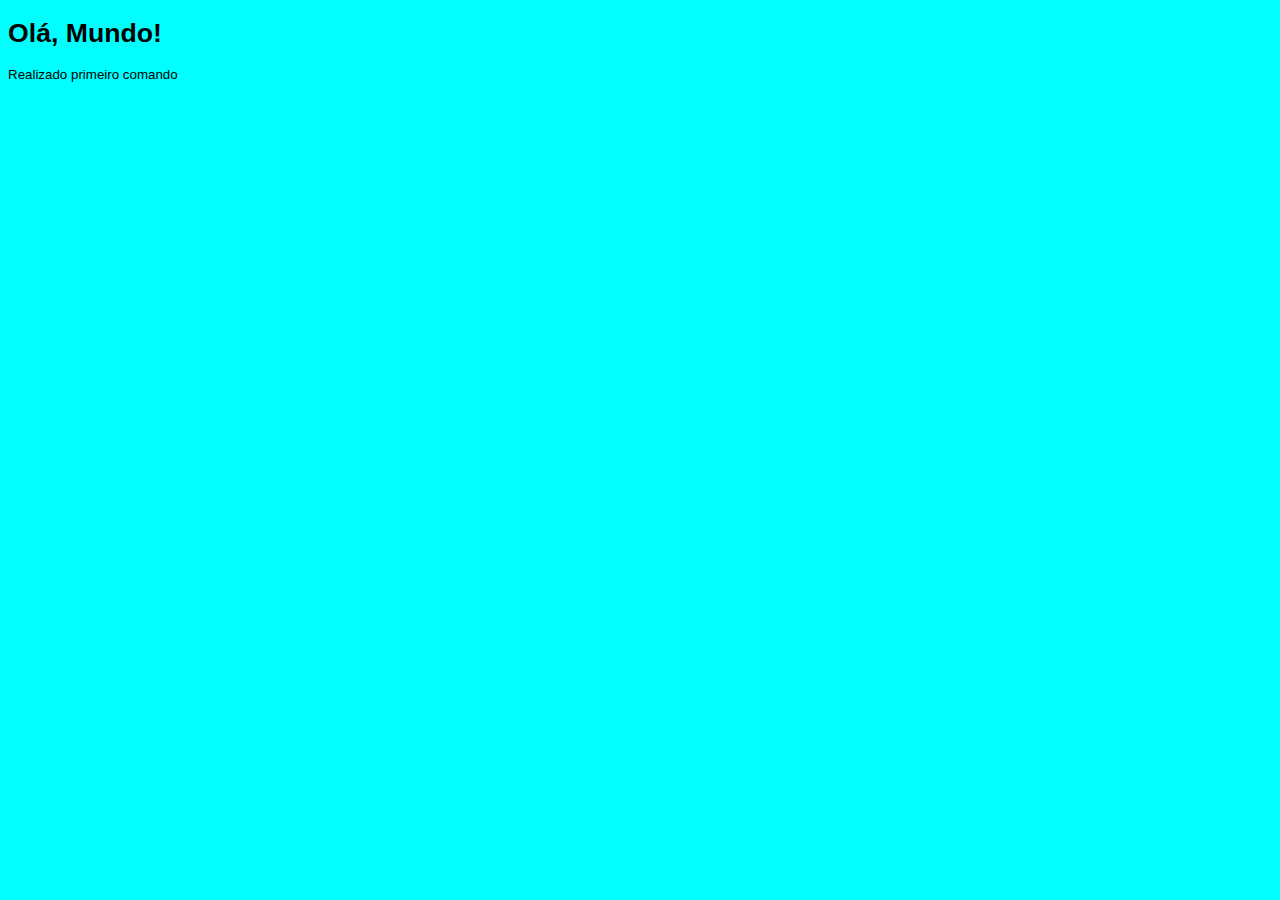
<file: aula003/index.html>
<!DOCTYPE html>
<html lang="pt-br">
<head>
    <meta charset="UTF-8">
    <meta name="viewport" content="width=device-width, initial-scale=1.0">
    <title>Meu Primeiro Programa</title>
    <style>
        body{
            background-color: aqua; /* comentario em css */
            font: normal 10pt arial; 

        }
    </style>
</head>
<body>
   <h1> Olá, Mundo!</h1>
   <P> Realizado primeiro comando </P> <!-- comentario em html -->
   <script>
 var n1 = Number.parseInt(window.prompt ('digite um numero: ')) // retorna string//
var n2 = Number.parseInt(window.prompt ('digite outro numero: ')) // retorna string//
var s = n1 + n2 
window.alert('A soma dos valores é ' + s) //concatenação//
// (number + number) para adição
// (string + string) para concatenação
   </script>
   
</body>
</html>
</file>
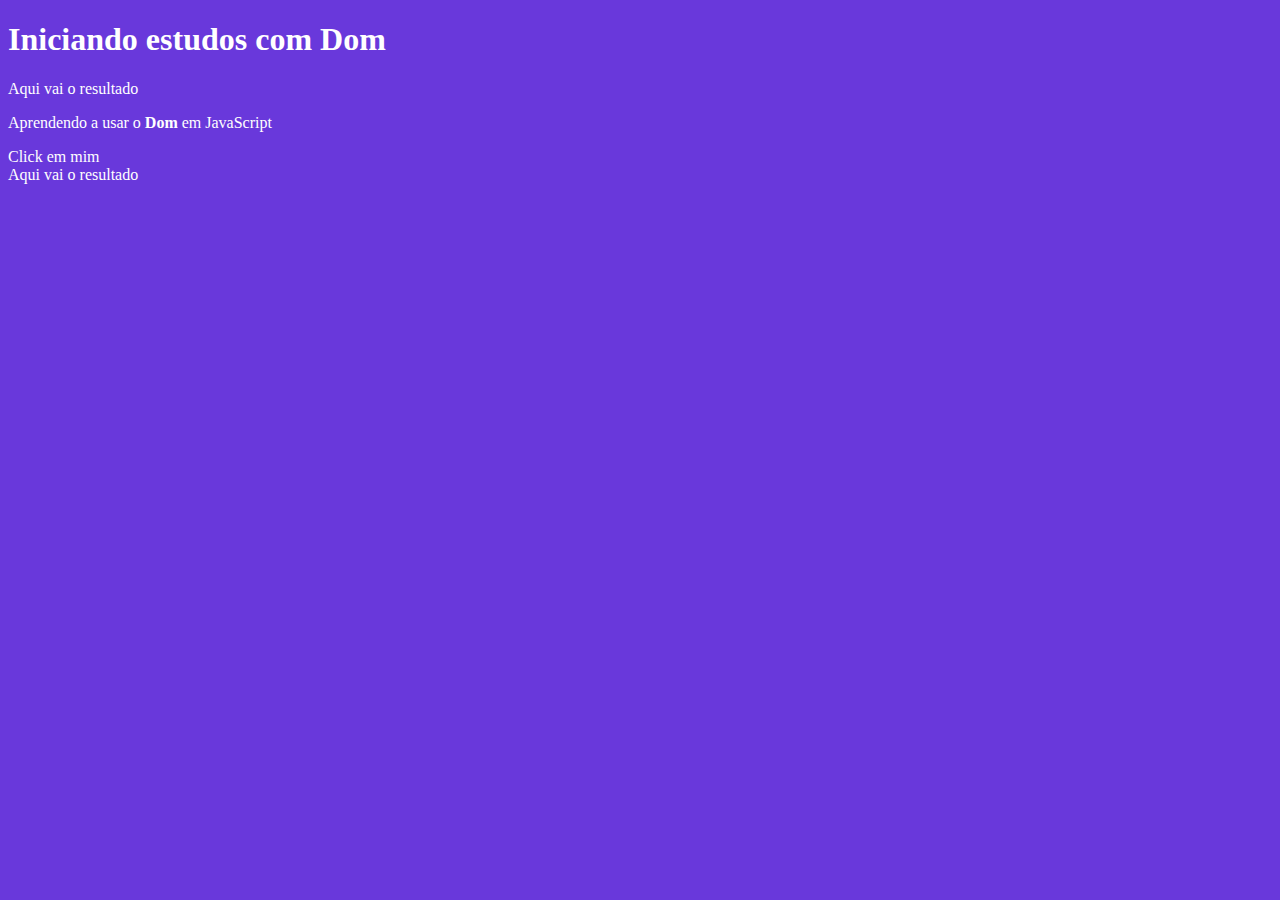
<file: aula005/index.html>
<!DOCTYPE html>
<html lang="pt-br">
<head>
    <meta charset="UTF-8">
    <meta name="viewport" content="width=device-width, initial-scale=1.0">
    <title>Primeiros passos com DOM Aula05</title>
    <style> 
    body{
        background-color: rgb(105, 56, 219);
        color: white;
        font-family: normal 20pt Arial;


    }


    </style>
</head>
<body>
    <h1>Iniciando estudos com Dom</h1>
    <p>Aqui vai o resultado</p>
    <p>Aprendendo a usar o <strong>Dom</strong> em JavaScript </p>
    <div>Click em mim</div>
    <script>
        var p1 = window.document.getElementsByTagName('p')[0]
        window.document.write(p1.innerText)


    </script>
</body>
</html>
</file>
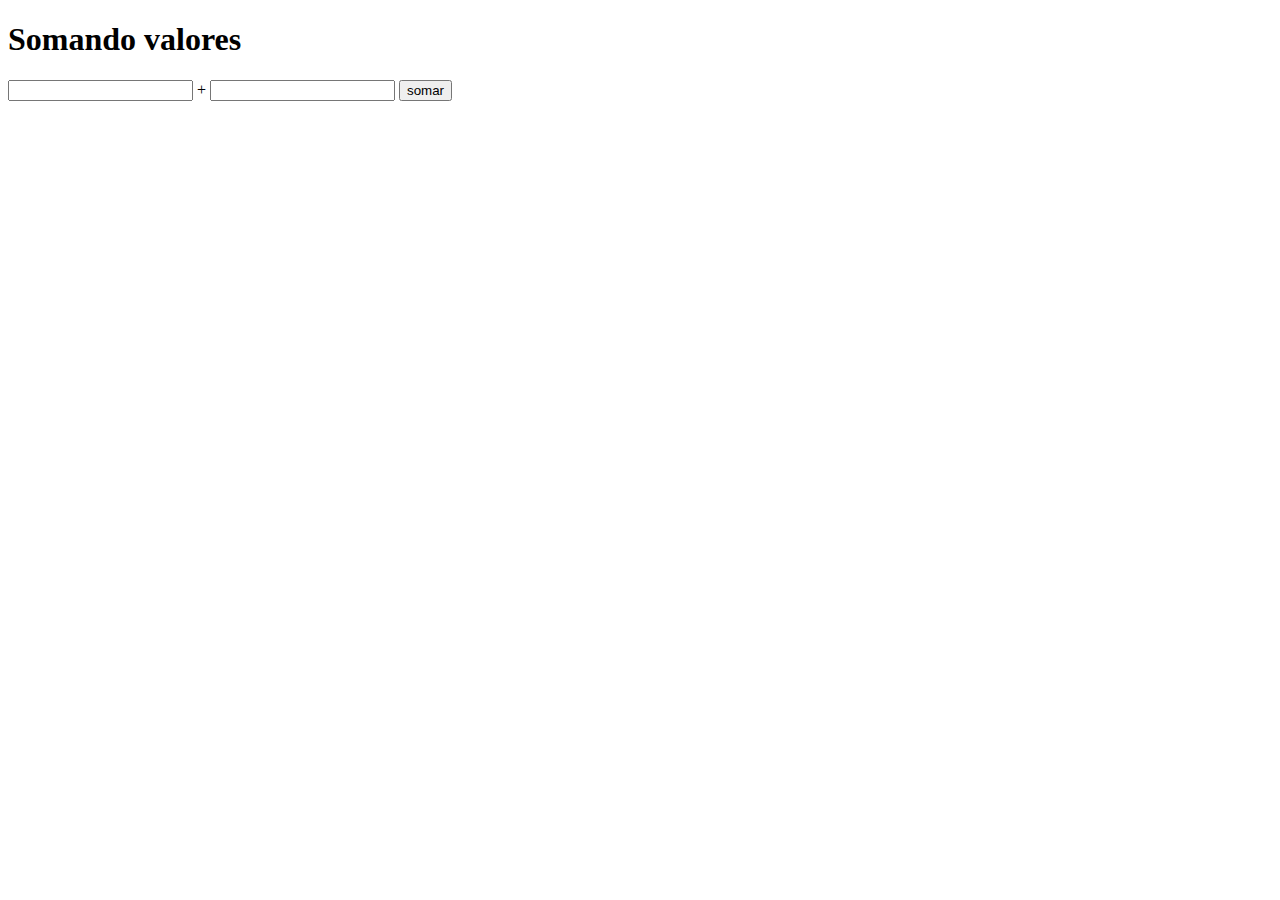
<file: aula007/index.html>
<!DOCTYPE html>
<html lang="pt-br">
<head>
    <meta charset="UTF-8">
    <meta name="viewport" content="width=device-width, initial-scale=1.0">
    <title>Somando numeros aula 07</title> </head> 

<body>
    <h1>Somando valores</h1>
    <input type="number" name= "txtn1" id="textn1"> +
    <input type="number" name= "txtn2" id="textn2">
<input type="button" value="somar" onclick="somar()">
<div ID="res"><Resultado></div>
<script>
function somar(){
var ten1 = window.document.getElementById('txtn1')
var ten2 = window.document.querySelector('input#txtn2') //PODEMOS FAZER DAS DUAS FORMAS//
var res = window.document.getElementById('res')
var n1 = Number.(tn1.value)
var n2 = Number.(tn2.value)
var s = n1 + n2
res.innerHTML = `A soma entre ${n1} e ${n2} é igual a ${s}`
}
</script>
</body>
</html>
</file>
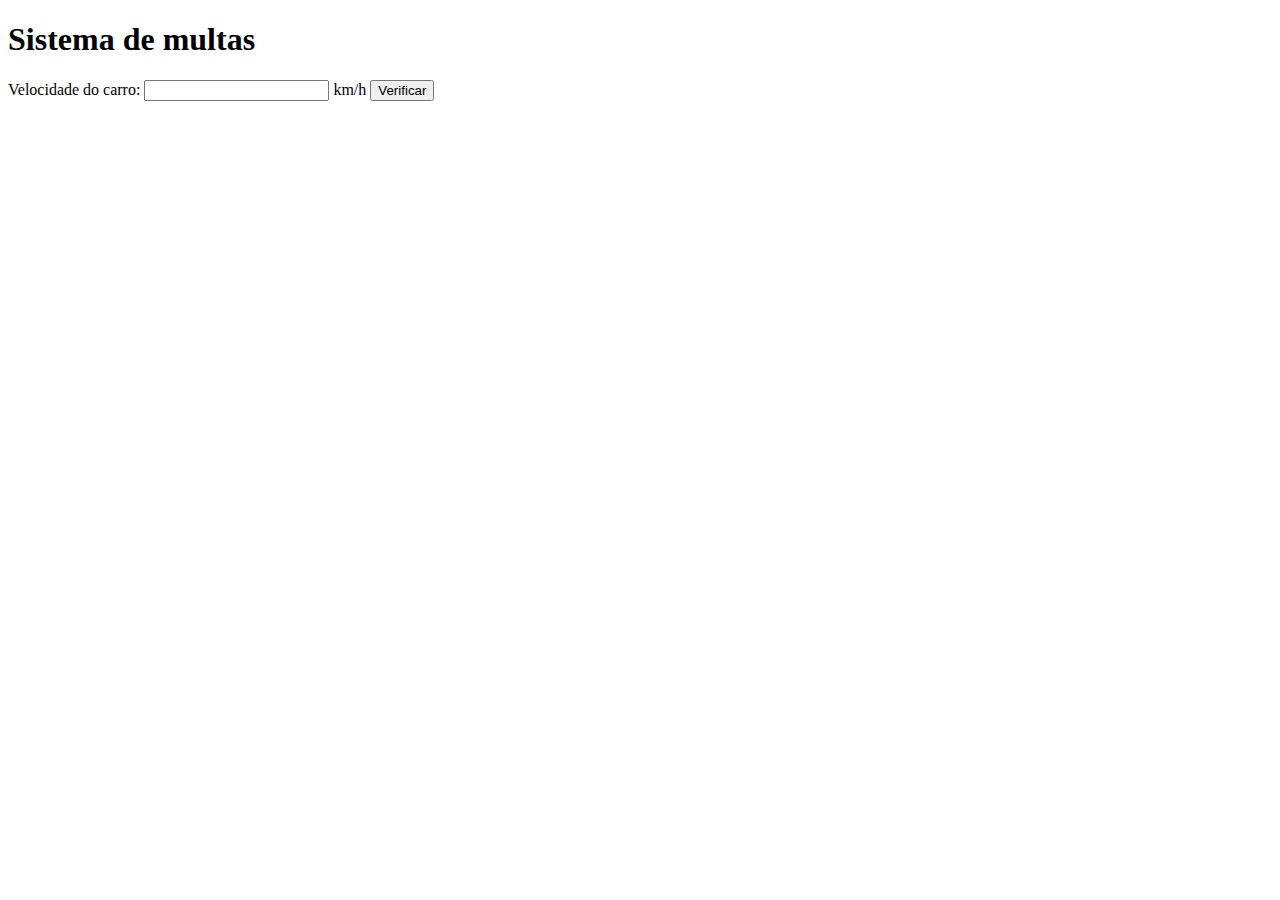
<file: aula008/index.html>
<!DOCTYPE html>
<html lang="pt-br">
<head>
    <meta charset="UTF-8">
    <meta name="viewport" content="width=device-width, initial-scale=1.0">
    <title>Detran</title>
</head>
<body>
    <h1>Sistema de multas</h1>
    Velocidade do carro: <input type="number" name="txtvel" id="txtvel"> km/h
    <input type="button" value="Verificar" onclick="calcular()">
    <div id="res">

    </div>
    <script>
        function calcular(){
        var txtv =window.document.querySelector('input#txtvel')
        var res = window.document.querySelector('div#res')
        var vel = Number(txtv.value)
        res.innerHTML = `<p>Sua velocidade atual é de <strong>${vel} km/h<strong><\p>`
            if(vel > 80) {
                res.innerHTML += `<p>voce está <strong>multado<\strong> por excesso de velocidade</p>`

            }
            res.innerHTML += `<p> dirija sempre com cinto de segurança!</p>`
        }
    </script>
</body>
</html>
</file>
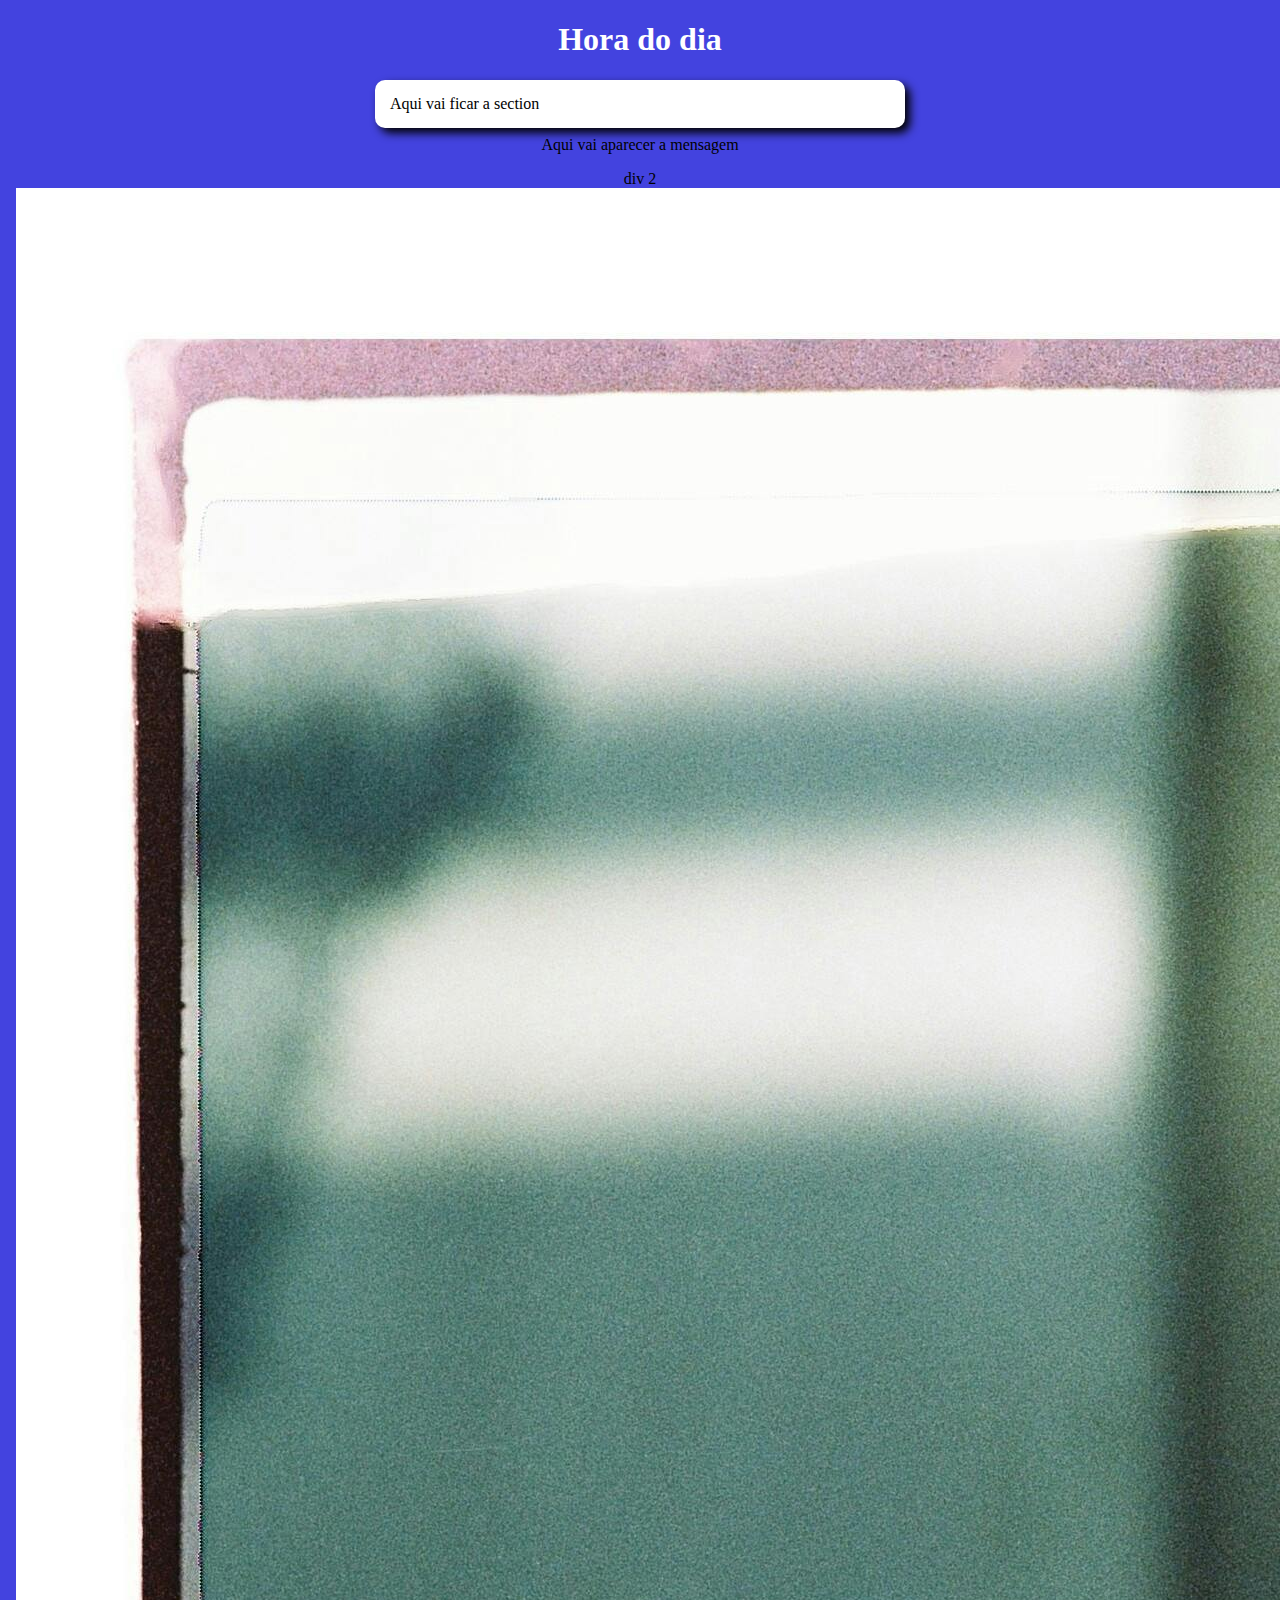
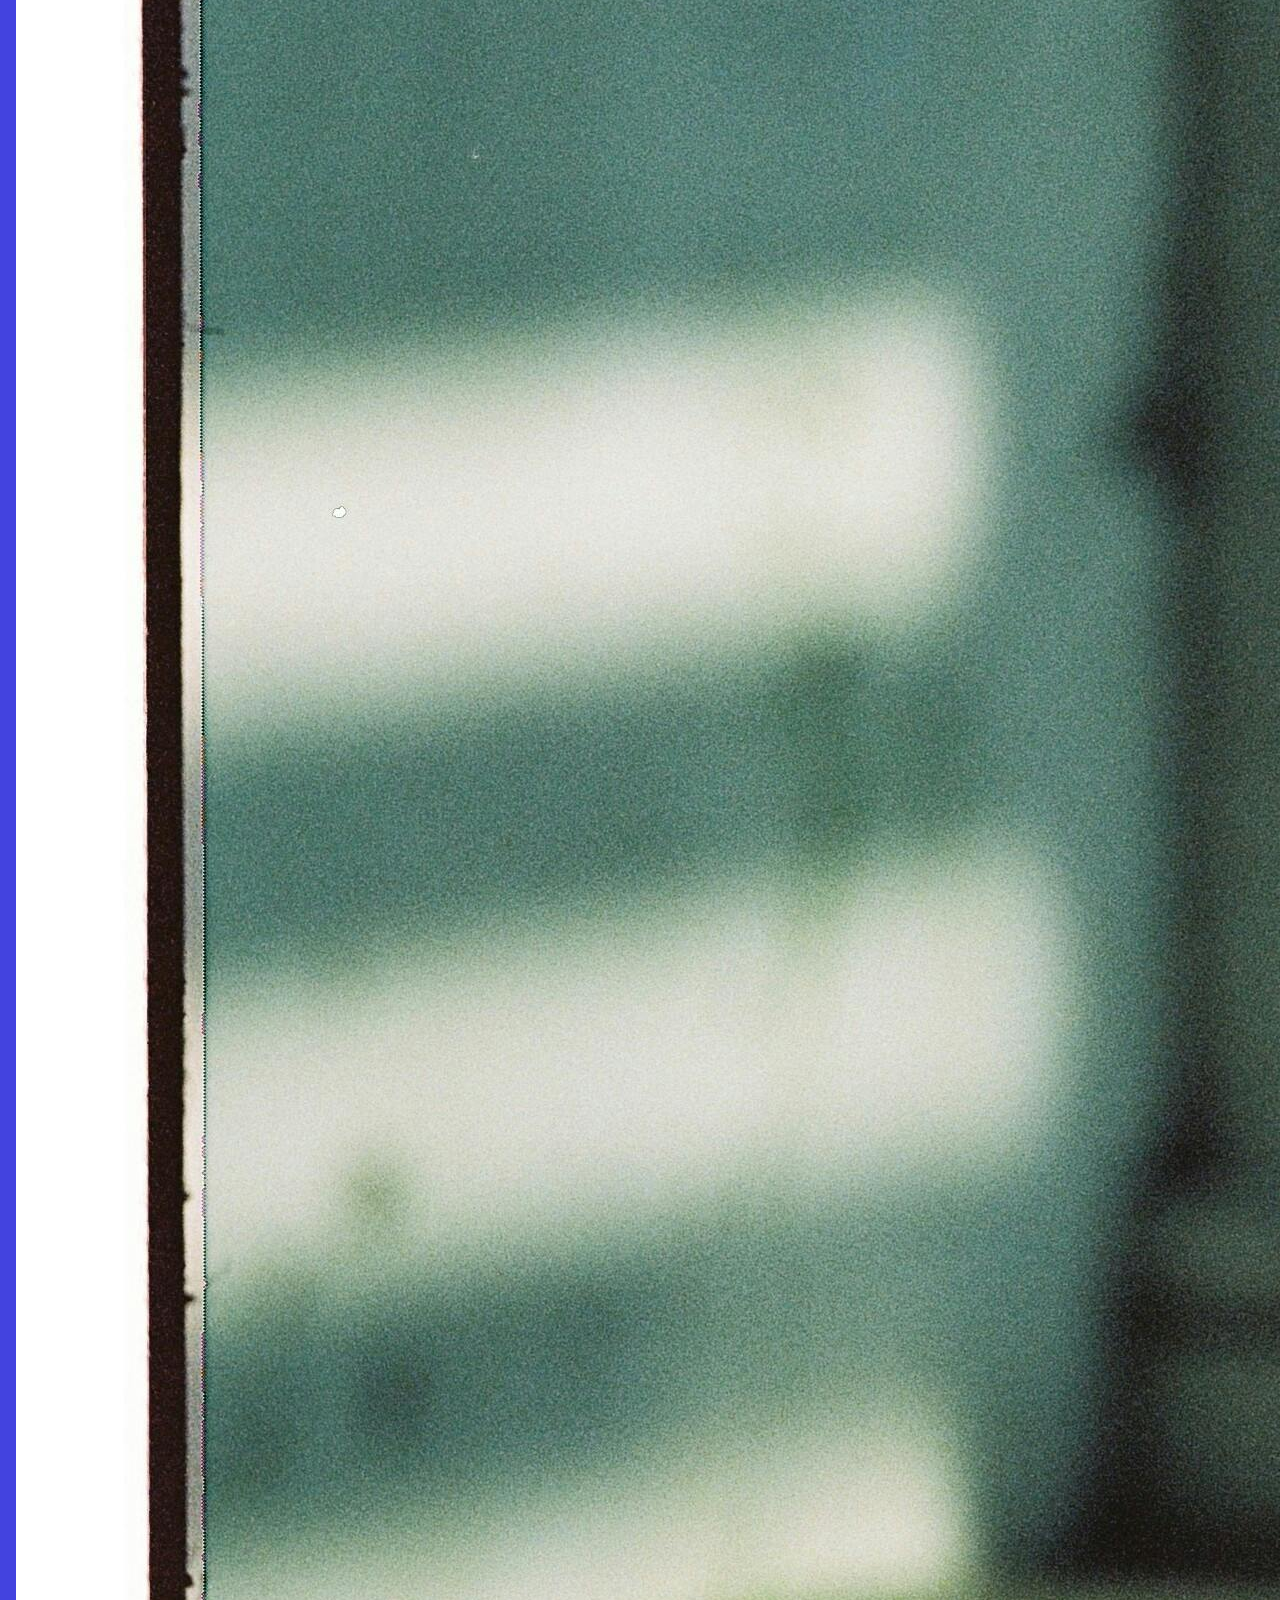
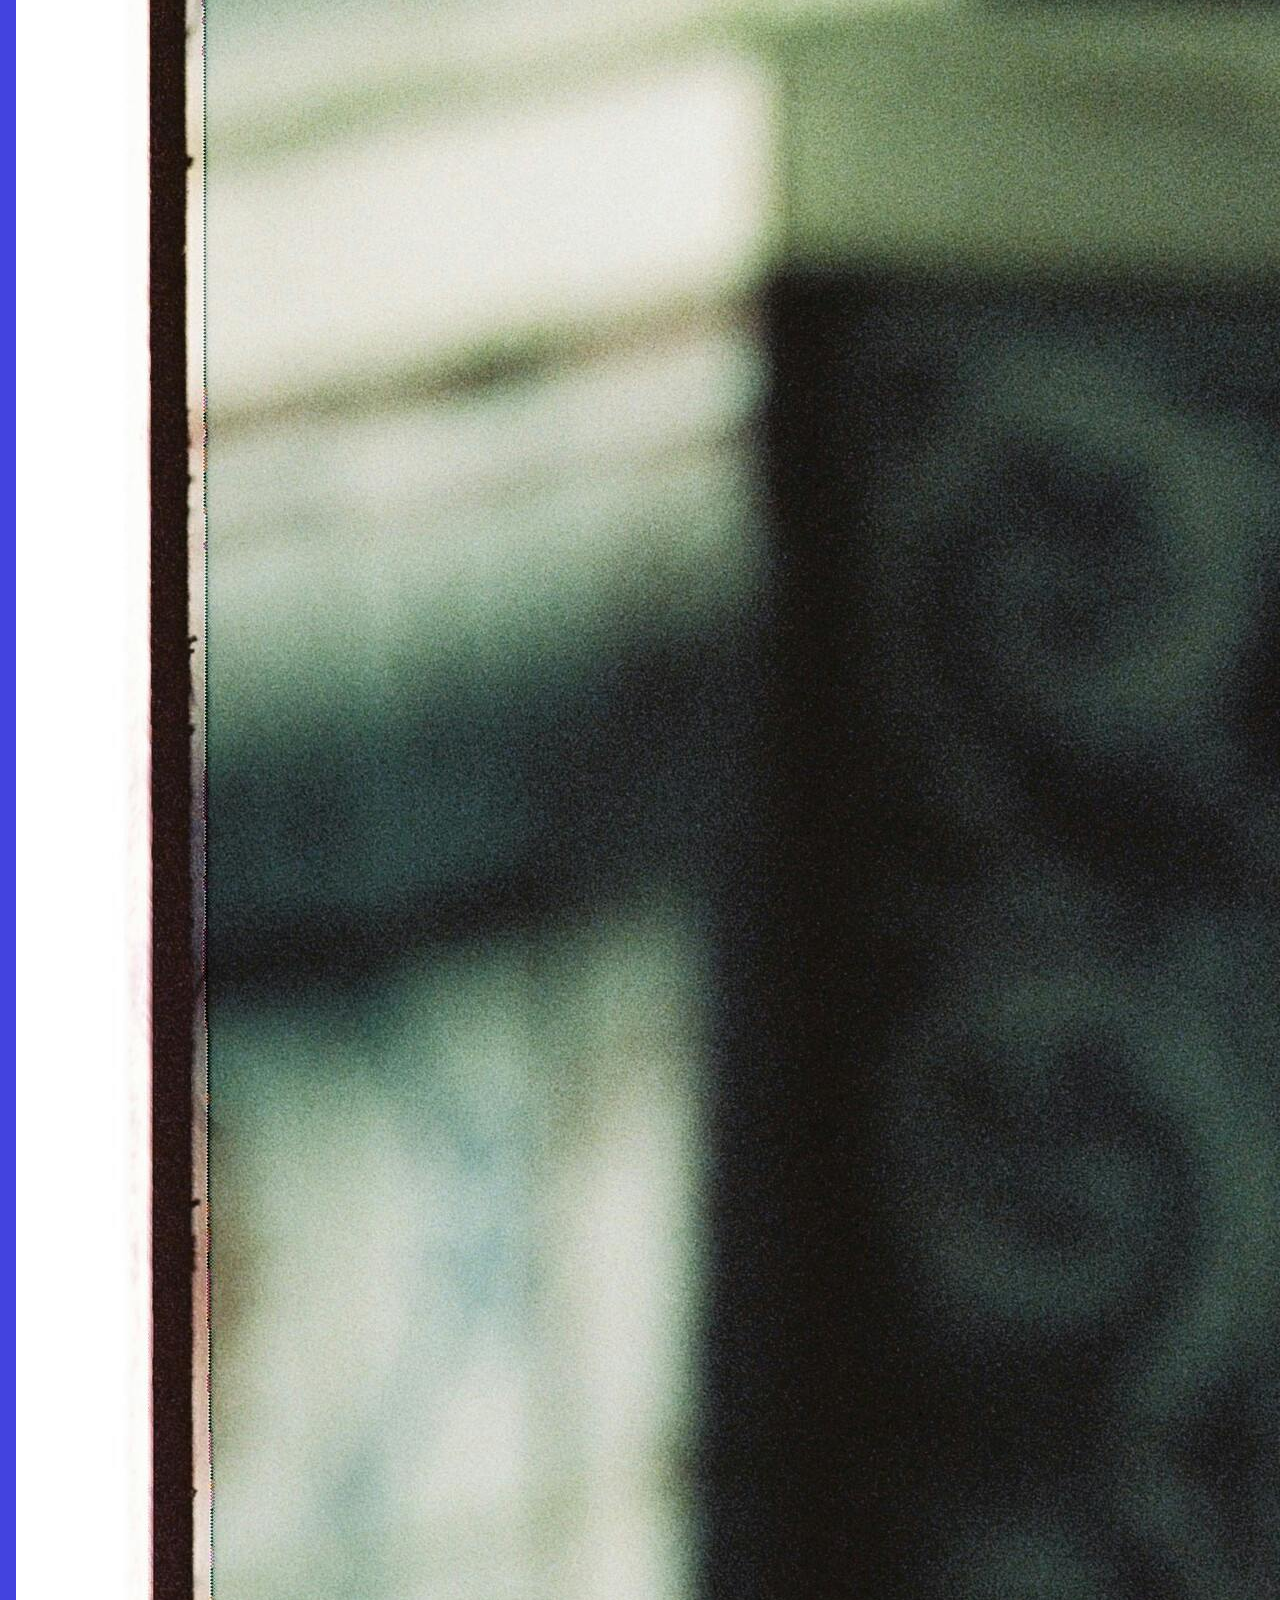
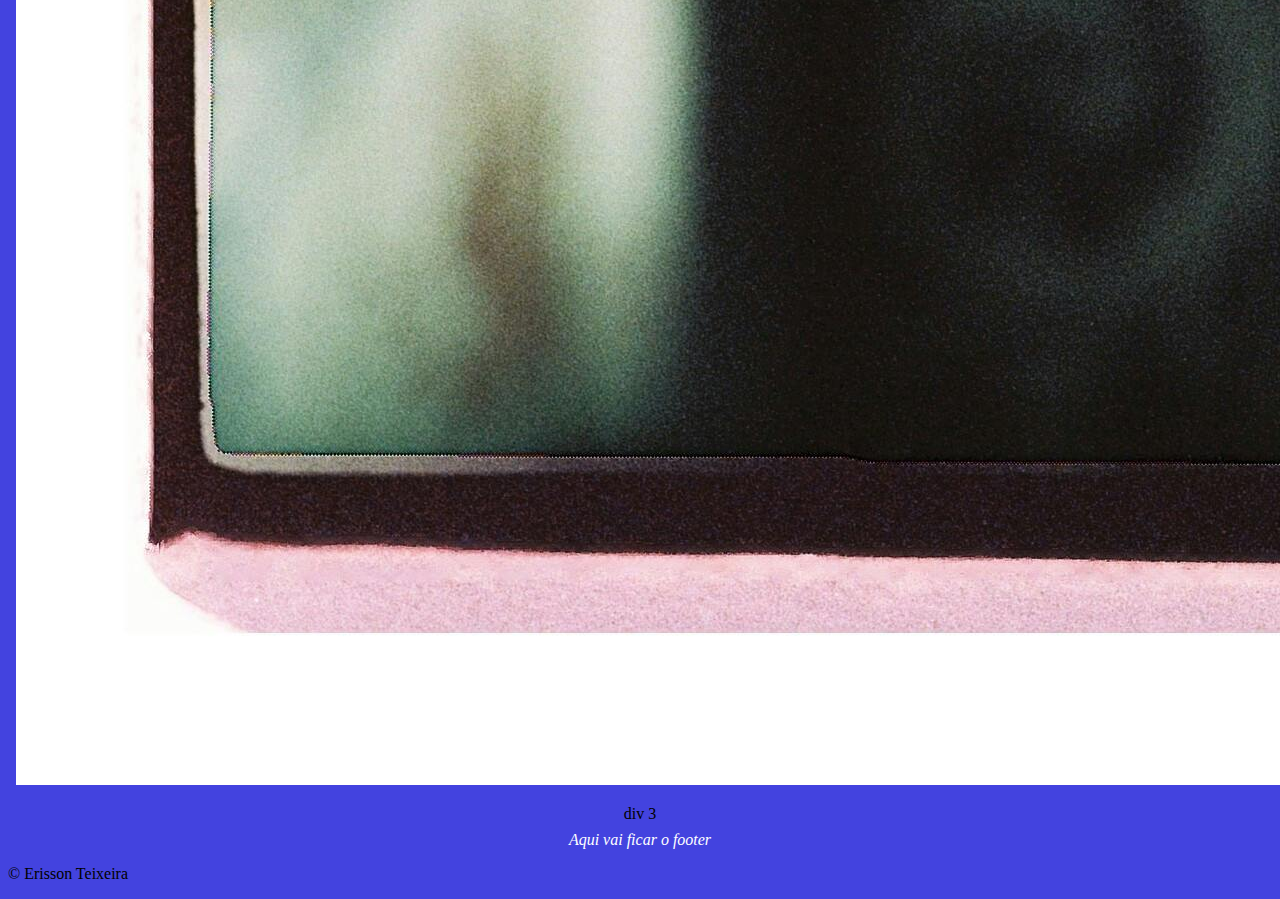
<file: aula010/index.html>
<!DOCTYPE html>
<html lang="pt-br">
<head>
    <meta charset="UTF-8">
    <meta name="viewport" content="width=device-width, initial-scale=1.0">
    <title> Hora do dia</title>
    <link rel="stylesheet" href="styles.css">
</head>
<body onload="carregar()">
    <header> <h1> Hora do dia </header> </h1>
    <section>Aqui vai ficar a section</section>
    <div id "msg"> Aqui vai aparecer a mensagem </div>
    <div id "foto">div 2
        <img src="img/manha.jpg" alt="Foto do dia">
    </div>
    <div>div 3</div>

    <footer>Aqui vai ficar o footer</footer>
    <p>&copy; Erisson Teixeira</p>
    <script src="script.js"></script>
    
</body>
</html>
</file>
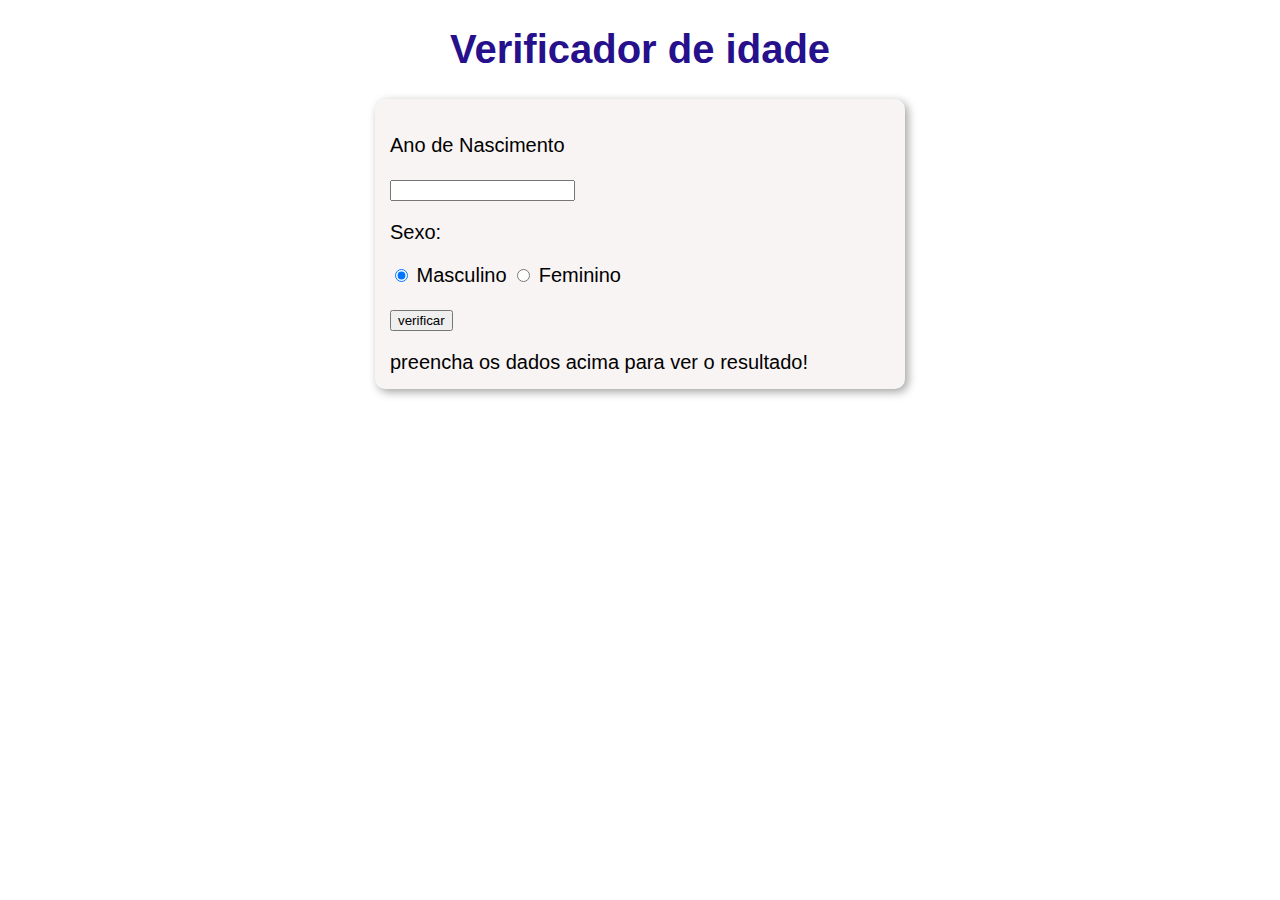
<file: aula011/index.html>
<!DOCTYPE html>
<html lang="pt-br">
<head>
    <meta charset="UTF-8">
    <meta name="viewport" content="width=device-width, initial-scale=1.0">
    <title> Verificador </title>
    <link rel="stylesheet" href="estilo.css">
</head>
<body>
    <header><h1> Verificador de idade </header></h1>
    <section>
    <div>
        <p>Ano de Nascimento</p>
        <input type="number" name="txtano" id="txtano" min="0">
        <p>Sexo:</p>
        <input type="radio" name="radsex" id="mas" checked>
        <label for="mas">Masculino</label>
        <input type="radio" name="radsex" id="fem">
        <label for="fem">Feminino</label>

        <p>
        <input type="button" value ="verificar"  onclick="verificar()">
        </p>


    </div>
    <div id = "res">
        preencha os dados acima para ver o resultado!
    </div>
    </section>
    <footer> <p>&copy; Erisson Teixeira</p> </footer>  
    <script src="011.js"> </script>
</body>
</html>
</file>
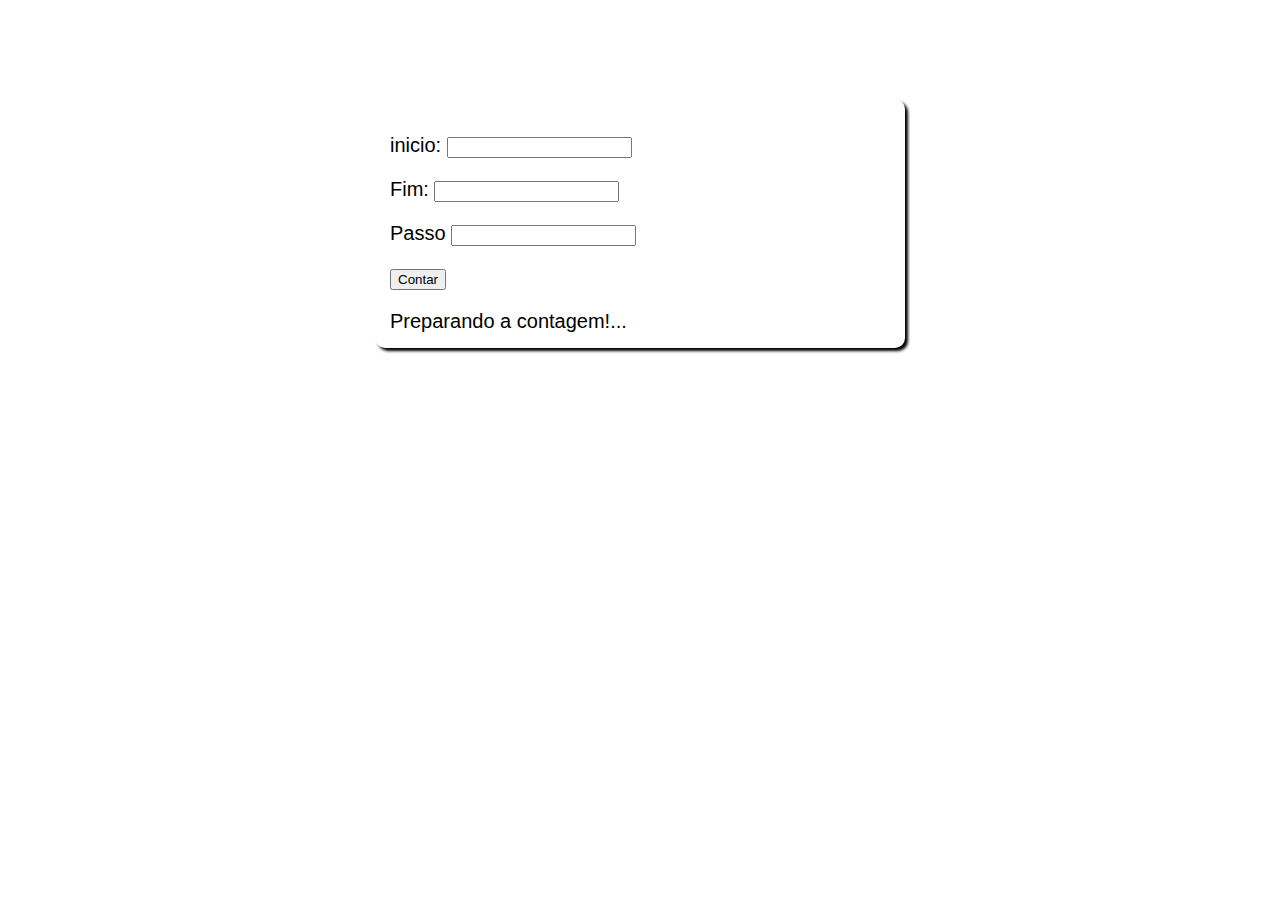
<file: aula014/index.html>
<!DOCTYPE html>
<html lang="pt-br">
<head>
    <meta charset="UTF-8">
    <meta name="viewport" content="width=device-width, initial-scale=1.0">
    <title>Super Contador</title>
    <link rel="stylesheet" href="estilo.css">
</head>
<body>
    <header>
        <h1>Vamos Contar</h1>
    </header>
    <section>
        <div id="dados">
        <p>inicio: <input type="number" name='inicio' id="txti"></p>
        <p>Fim: <input type="number" name="fim" id= "txtf"></p>
        <p>Passo <input type="number" name="Passo" id="txtp"></p>
        <p> <input type="button" value="Contar" onclick="contar()"></p>
        </div>
        <div id="res">
            Preparando a contagem!...
        </div>
    </section>
    <footer>
        <p>&copy; Erisson Teixeira</p>
    </footer>
    <script src="script.js"></script>
    
</body>
</html>
</file>
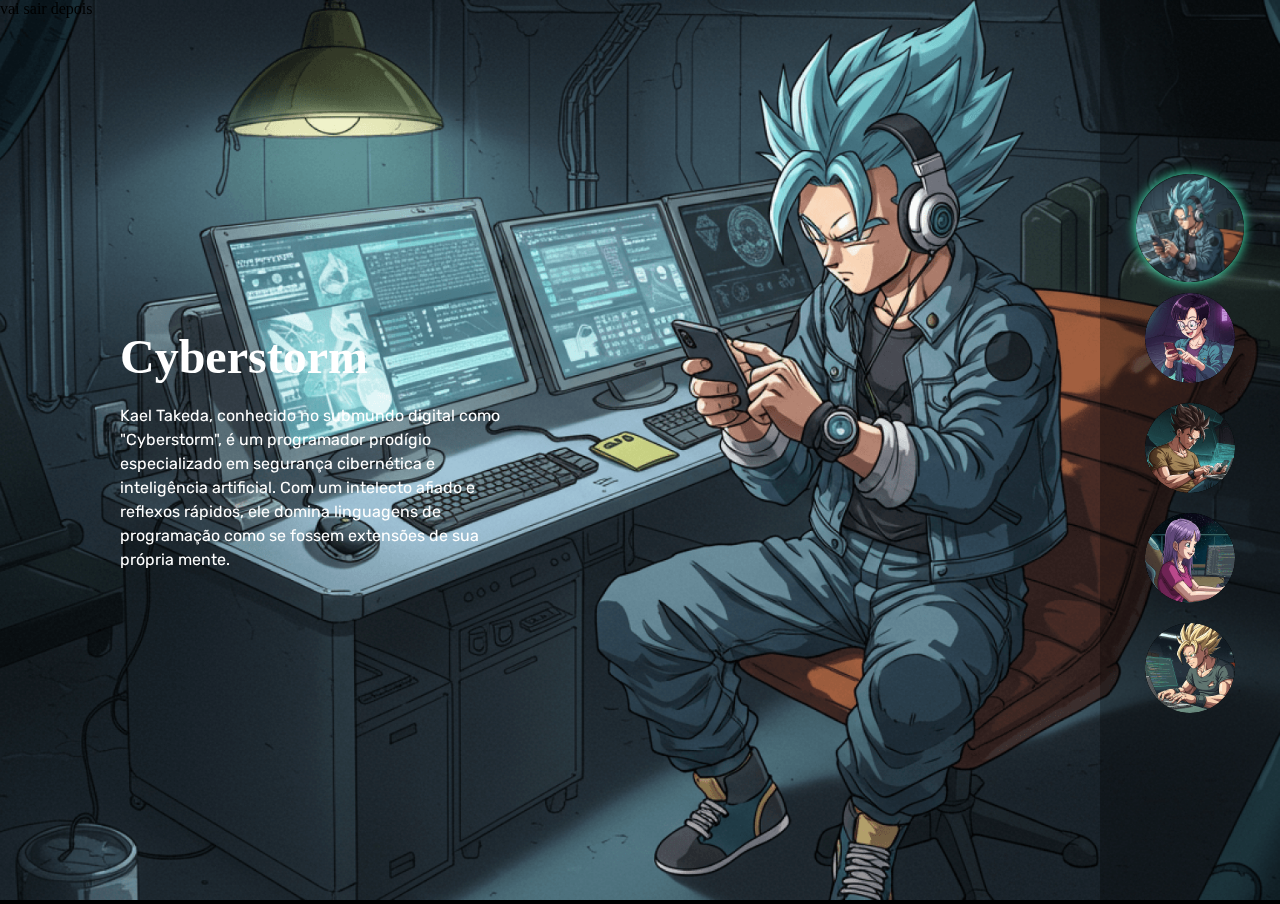
<file: projeto-dragon-ball/index.html>
<!DOCTYPE html>
<html lang="pt-BR">

<head>
    <meta charset="UTF-8">
    <meta name="viewport" content="width=device-width, initial-scale=1.0">
    <title>Semana do Zero ao Programador Contratado - Dragon Ball</title>
    <link rel="preconnect" href="https://fonts.googleapis.com">
    <link rel="preconnect" href="https://fonts.gstatic.com" crossorigin>
    <link
        href="https://fonts.googleapis.com/css2?family=Rubik:ital,wght@0,300..900;1,300..900&family=Secular+One&display=swap"
        rel="stylesheet">
        <link rel="stylesheet" href="src/css/reset.css">
        <link rel="stylesheet" href="src/css/estilos.css">
        <link rel="stylesheet" href="src/css/responsivo.css">
</head>

<body>
    <main class="personagens">
        <div class="personagem selecionado">
            <picture>
                <source srcset="./src/imagens/bg-cyberstorm.png" media="(min-width: 768px)">
                <img class="imagem" src="./src/imagens/bg-cyberstorm-mobile.png" alt="Personagem Cyberstorm">
            </picture>
            <div class="conteudo">
                <h2 class="nome-personagem">Cyberstorm</h2>
                <p class="descricao">Kael Takeda, conhecido no submundo digital como "Cyberstorm", é um programador
                    prodígio especializado em segurança cibernética e inteligência artificial. Com um intelecto afiado e
                    reflexos rápidos, ele domina linguagens de programação como se fossem extensões de sua própria
                    mente.</p>
            </div>
        </div>
        <div class="personagem">
            <picture>
                <source srcset="./src/imagens/bg-codepixie.png" media="(min-width: 768px)" />
                <img class="imagem" src="./src/imagens/bg-codepixie-mobile.png" alt="Personagem CodePixie" />
            </picture>
            <div class="conteudo">
                <h2 class="nome-personagem">CodePixie</h2>
                <p class="descricao">Lía Nakamura, conhecida como "CodePixie", é uma programadora genial que domina o
                    desenvolvimento de algoritmos e inteligência artificial. Com um talento nato para decifrar padrões,
                    ela cria sistemas inovadores e protege dados sensíveis de ameaças digitais.</p>
            </div>
        </div>

        <div class="personagem">
            <picture>
                <source srcset="./src/imagens/bg-hexblade.png" media="(min-width: 768px)" />
                <img class="imagem" src="./src/imagens/bg-hexblade-mobile.png" alt="Personagem HexBlade" />
            </picture>
            <div class="conteudo">
                <h2 class="nome-personagem">HexBlade</h2>
                <p class="descricao">Ryo Tanaka, conhecido como "HexBlade", é um hacker habilidoso que opera nas sombras
                    do
                    ciberespaço. Mestre em engenharia reversa e criptografia, ele combina força bruta e inteligência
                    afiada para
                    quebrar firewalls impenetráveis.</p>
            </div>
        </div>
        <div class="personagem">
            <picture>
                <source srcset="./src/imagens/bg-neonpulse.png" media="(min-width: 768px)" />
                <img class="imagem" src="./src/imagens/bg-neonpulse-mobile.png" alt="Personagem NeonPulse" />
            </picture>
            <div class="conteudo">
                <h2 class="nome-personagem">NeonPulse</h2>
                <p class="descricao">NeonPulse
                    Ayla Vega, conhecida como "NeonPulse", é uma prodígio da programação espacial. Criada em uma estação
                    orbital, ela domina
                    linguagens de código como se fossem sua segunda língua. Especialista em inteligência artificial e
                    segurança cibernética.</p>
            </div>
        </div>

        <div class="personagem">
            <picture>
                <source srcset="./src/imagens/bg-codebreaker.png" media="(min-width: 768px)" />
                <img class="imagem" src="./src/imagens/bg-codebreaker-mobile.png" alt="Personagem Codebreaker" />
            </picture>
            <div class="conteudo">
                <h2 class="nome-personagem">Codebreaker</h2>
                <p class="descricao">No coração de uma estação espacial abandonada, Orion Vex, um ex-engenheiro
                    cibernético, busca desvendar um código perdido há séculos. Dizem que esse código guarda o segredo
                    para uma tecnologia ancestral capaz de redefinir a inteligência artificial.</p>
            </div>
        </div>
    </main>
    <ul class="botoes">
        <li>
            <button class="botao cyberstorm selecionado">
                <img src="./src/imagens/icone-cyberstorm.png" alt="Ícone Cyberstorm">
            </button>
        </li>
        <li>
            <button class="botao codepixie">
                <img src="./src/imagens/icone-codepixie.png" alt="Ícone CodePixie" />
            </button>
        </li>
        <li>
            <button class="botao hexblade">
                <img src="./src/imagens/icone-hexblade.png" alt="Ícone Hexblade" />
            </button>
        </li>
        <li>
            <button class="botao neonpulse">
                <img src="./src/imagens/icone-neonpulse.png" alt="Ícone Neonpulse" />
            </button>
        </li>
        <li>
            <button class="botao codebreaker">
                <img src="./src/imagens/icone-codebreaker.png" alt="Ícone Codebreaker" />
            </button>
        </li>
    </ul>
    <script src="src/js/index.js"></script>
</body>

</html>
</file>
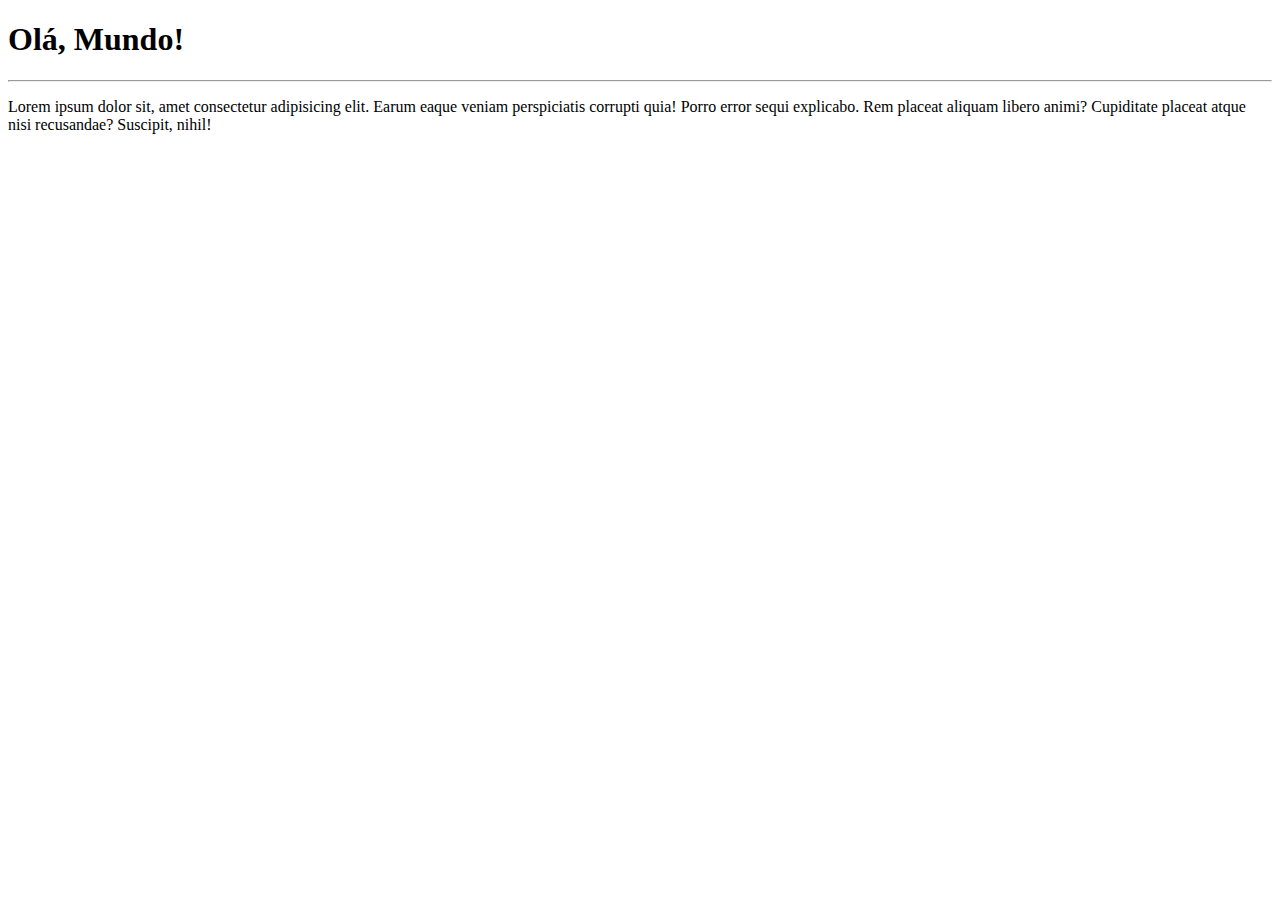
<file: site.exemplo/index.html>
<!DOCTYPE html>
<html lang="pt-br">
<head>
    <meta charset="UTF-8">
    <meta name="viewport" content="width=device-width, initial-scale=1.0">
    <title>Meu Primeiro site em repositorio</title>
</head>
<body>
    <h1>Olá, Mundo!</h1>
    <hr>
    <p>Lorem ipsum dolor sit, amet consectetur adipisicing elit. Earum eaque veniam perspiciatis corrupti quia! Porro error sequi explicabo. Rem placeat aliquam libero animi? Cupiditate placeat atque nisi recusandae? Suscipit, nihil!</p>
</body>
</html>
</file>
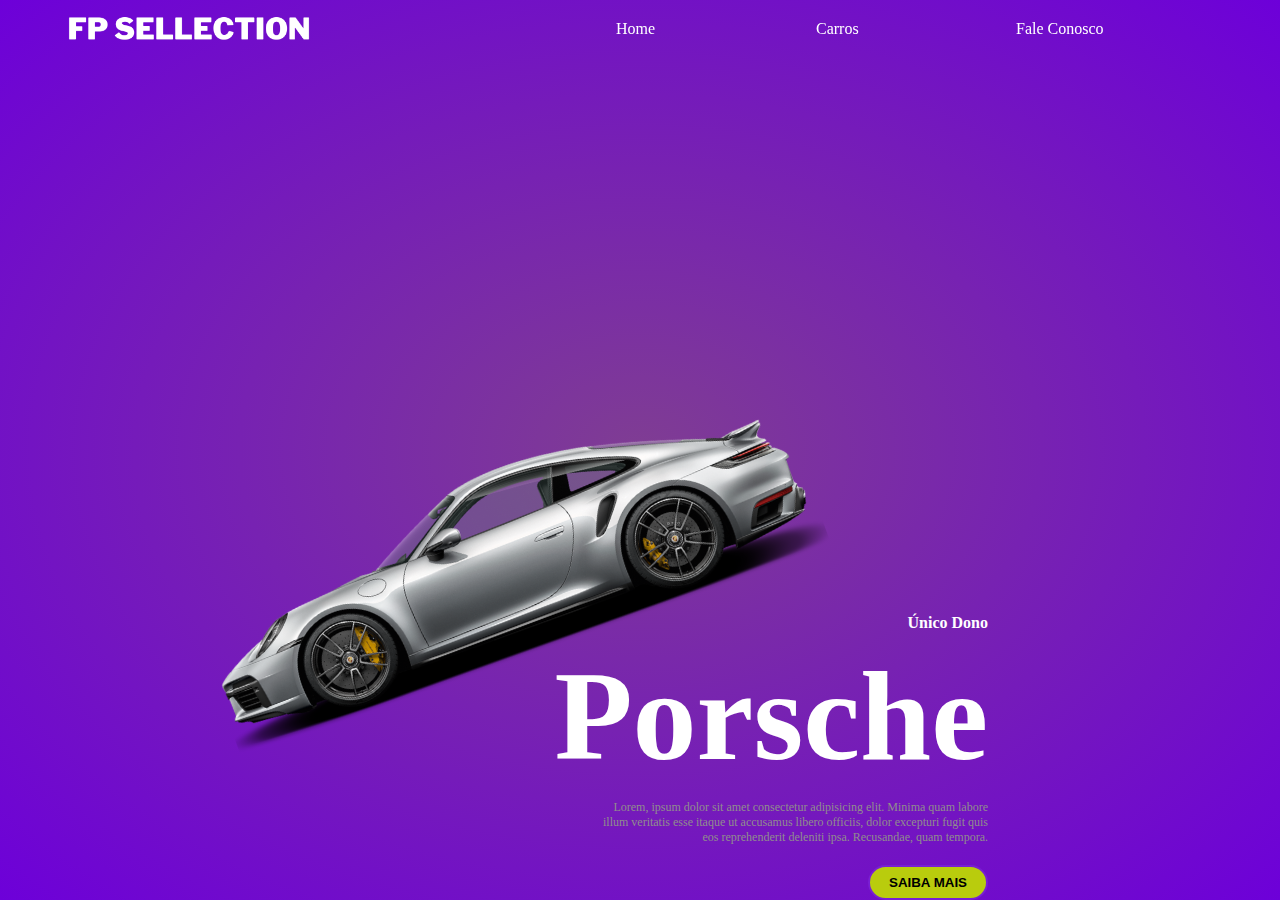
<file: Web site criado por aula ao vivo/Web Site/index.html>
<!DOCTYPE html>
<html lang="pt-bra">
<head>
    <meta charset="UTF-8">
    <meta name="viewport" content="width=device-width, initial-scale=1.0">
    <link rel="stylesheet" href="styles.css">
    <title> website</title>
</head>
<body>
    <header>
        <img src= "img/logo.png" alt="É os guris    ">
        <nav>
            <ul>
                <li>Home</li>
                <li>Carros</li>
                <li>Fale Conosco</li>
            </ul>
        </nav>
    </header>

    <section>
        <div class="list">
        <div class="item">
            <div class="car-img">
                <img src="img/1.png" alt="imagem carro">
            </div>
            <div class="content">
                <p class="car-information">Único Dono</p>
                <h2> Porsche</h2>
                <p class="description"> Lorem, ipsum dolor sit amet consectetur adipisicing elit. Minima quam labore illum veritatis esse itaque ut accusamus libero officiis, dolor excepturi fugit quis eos reprehenderit deleniti ipsa. Recusandae, quam tempora.</p>
                <button class="information">saiba mais</button>
  
            
              
            </div>
                <div class="indicators">
                    <div class="number"></div>
                    <ul>
                            <li class="active"> </li>
                            <li> </li>
                            <li> </li>
                    </ul>
                    </div>
    </section>
</body>
</html>
</file>
<file: aula010/styles.css>
body{
    background-color: rgb(67, 67, 223);
    font: normal, 17pt arial;
}

header{
    color: white;
    text-align: center;

}

section{ 
    background-color: white;
    border-radius: 10px;
    padding: 15px;
    width: 500px;
    margin: auto;
    box-shadow: 5px 5px 10px black;
    

}

div{
    text-align: center;
    padding: 8px;
}

footer{
    color: white;
    text-align: center;
    font-style: italic;


}
</file>
<file: aula011/estilo.css>
body{
    background: rgb(red, green, blue);
    font: normal 15pt arial;
}
header{
    color: rgb(38, 16, 139);
    text-align: center;

}
section{
    background-color: rgb(248, 244, 244);
    border-radius: 10px;
    padding: 15px;
    width: 500px;
    margin: auto;
    box-shadow: 3px 3px 10px rgba(0, 0, 0, 0.363);
}
footer{
    color: white;
    text-align: center;
    font-style: italic;
}
</file>
<file: aula014/estilo.css>
body{
    background-color: rgbrgb(94, 22, 22);
    font: normal 15pt arial;
}
header{
    color: white;
    text-align: center;
}
section{
    background: white;
    border-radius: 10px;
    padding: 15px;
    width: 500px;
    margin: auto;
    box-shadow: 3px 3px 3px   rgba(0, 0, 0)
}
footer{
    color: white;
    text-align: center;
    font-style: italic;
}
</file>
<file: projeto-dragon-ball/src/css/estilos.css>
body {
    background-color: black;
    overflow: hidden;
}


main::after {
    content: ' vai sair depois';
    position: fixed;
    top: 0;
    left: 0;
    min-height: 100vh;
    width: 100vh;

    background: linear-gradient(92deg, #00000000 25%, rgba(0, 0, 0, 0) 75%)
    no-repeat;

}

main .personagem {
    display: none;
    height: 100vh;
    

}

main .personagem.selecionado {
    display: block;
}

main .personagem .imagem {
    width: 100%;
    height: 100%;
    object-fit: cover;
}

.conteudo {
    
    position: absolute;
    top: 0;
    left: 120px;
    display: flex;
    flex-direction: column;
    justify-content: center;
    height: 100vh;
    max-width: 380px;
    z-index: 1;
}

.conteudo .nome-personagem {
    
    color: white;
    font-size: 48px;
    font-family: 'secula one';
    font-weight: 400px;
    margin-bottom: 20px;
}

.conteudo .descricao {
    
    color: white;
    font-family: 'rubik';
    font-size: 16px;
    line-height: 24px;
}

.botoes{
    background-color: rgba(0 ,0, 0, 0.3);
    position: fixed;
    top: 0;
    right: 0;
    width: 180px;

    display: flex;
    flex-direction: column;
    align-items: center;
    justify-content: center;

    min-height: 100vh;
    gap: 16px;
}

.botoes .botao {
    border: none;
    background-color: black;
    width: 90px;
    height: 90px;
    cursor: pointer;
    transition: transform 0.3s ease;
    border-radius: 50%;
}

.botoes .botao img {
    border-radius: 50%;

}

.botoes .botao.selecionado {
    transform: scale(1.2);
    box-shadow: 0 0 10px #d9d9d9
}

.botoes .botao.cyberstorm.selecionado{
    box-shadow: 0 0 10px #47FFC5;
}

.botoes .botao.codepixie.selecionado{
    box-shadow: 0 0 10px #9747FF;
}

.botoes .botao.hexblade.selecionado{
    box-shadow: 0 0 10px #FFA947;
}
.botoes .botao.neonpulse.selecionado{
    box-shadow: 0 0 10px #E4309A;
}

.botoes .botao.codebreaker.selecionado{
    box-shadow: 0 0 10px #FFF047;
}
</file>
<file: projeto-dragon-ball/src/css/responsivo.css>
@media (max-width: 768px){
    .conteudo .nome-personagem{
        background-color: red;
    }

    main::after {
        background: linear-gradient(0deg, #000 45%, rgba(0, 0, 0, 0.00) 70%) no-repeat;
    }

    main .personagem .imagem { 
    height: 85%;
    object-position: center;
    }

    .conteudo{
        justify-content: flex-end;
        left: 0;
        top: -20px;
        max-width: 100vw;
        padding: 30px;
    }

    .conteudo .nome-personagem{
        font-size: 24px;
    }

    .conteudo .descricao{
        max-width: 500px;
    }

    .botoes{
        flex-direction: row;
        align-items: flex-end;
        width: 100%;
        padding: 30px;
    }

    .botoes .botao{
        width: 70px;
        height: 70px;
    }

    .botoes .botao img{
        max-width: 70px;
    }
}

@media (max-width: 425px){
    main .personagem .imagem{
        height: auto;
    }

.conteudo{
    top: -20%
}

.botoes{
    padding: 20px;
    top: -10px;
}

.botoes .botao{
    width: 50px;
    height: 50px;
}

.botoes .botao img{
    max-width: 50px;
 }


}
</file>
<file: Web site criado por aula ao vivo/Web Site/styles.css>
* {
    margin: 0;
    padding: 0;
    box-sizing: border-box;
    list-style: none;
}

body {
    background-color: #000000;
    color: white;
    font-size: 16px;
    overflow: hidden;
}

header {
    position: fixed;
    width: 90vw;
    left: 50%;
    transform: translateX(-50%);
    display: grid;
    align-items: center;
    grid-template-columns: 1fr 600px;
    gap: 10px;
    z-index: 2;

    & img {
        width: 250px;
    }

    & nav {
        & ul {
            display: grid;
            grid-template-columns: repeat(3,200px );
        }
    }
}

section {
    background-image: radial-gradient(#7f3d93, #6d00d9);
    height: 100vh;
    position: relative;

& .list {
    width: 70vw;
    height: 100%;
    margin: auto;
    position: relative;

    & .item{
        position: absolute;
        inset: 0;

        & .car-img {
            position: absolute;
            top: 50%;
            transform: translateY(-50);
            width: 70%;

            & img {
                width: 100%;
                transform: rotate(-20deg);
            }

            
        }

        & .content {
            position: absolute;
            right: 100px;
            width: 70%;
            height: 100%;
            display: flex;
            flex-direction: column;
            justify-content: end;
            align-items: end;
            gap: 20px;

            & .car-information{
                font-weight: bold;
            }

            & h2{
                font-size: 8em;
                line-height: 1em;
            }

            & .description {
                color: #918d8d;
                font-size: 12px;
                text-align: right;
                max-width: 400px;

            }
            & .information{
                border-radius: 30px;
                height: 35px;
                width: 120px;
                text-transform: uppercase;
                border: 2px solid #791fd3;
                background-color: #b9cc0d;
                color: #000000;
                cursor: pointer;
                font-weight: bold;
                
            }
        }
    }

    }
}

.arrows {
    width: 70vw;
    position: absolute;
    top: 50%;
    left: 50%;






    & button {
        width: 100px;

    }
    .indicators{
        position: absolute;
        top: 50%;
        left: 50%;
        transform: translateX(-50%);
        height: 200px;
        width: 90vw;
        display: flex;
        flex-direction: column;
        justify-content: end;
        gap: 15px;

        & .number{
            font-size: 5em;
        }
        & ul {
            display: flex;
            gap: 10px;

            & li{
                width: 50px;
                height: 5px;
                background-color: #b9cc0d;
                border-radius: 5px;
                transition: o.5s;
            }

            & .active{
                background-color: azure;
            }


        }

    }
}
</file>
